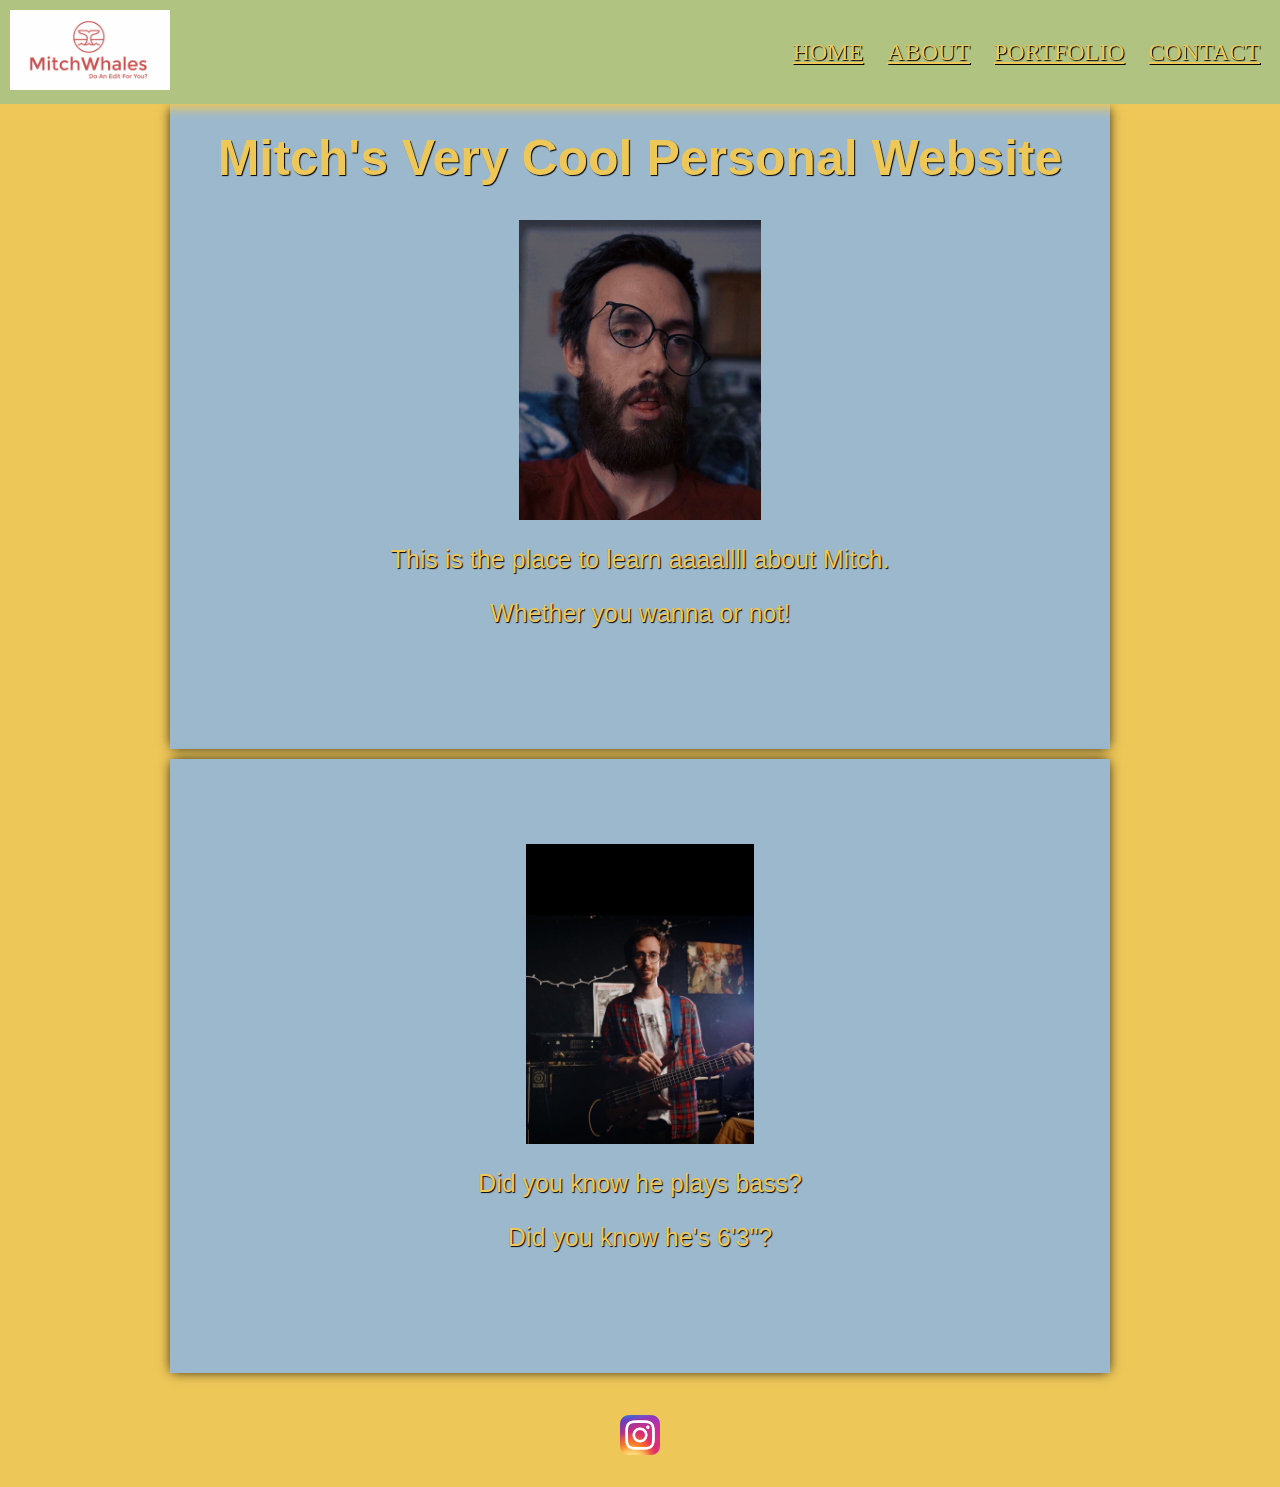
<file: index.html>
<!DOCTYPE html>
<html lang="en">
<head>
    <meta charset="UTF-8">
    <meta name="viewport" content="width=device-width, initial-scale=1.0">
    <title>Mitch!</title>
    <link rel="stylesheet" href="style.css">
    <script type="text/javascript" src="script.js"></script>
</head>


<body>
    <nav>
        <div>
            <img class="logo" src="Images/Screen Shot 2024-01-19 at 2.36.59 PM.png">
        </div>
    
        <div class="links">
            <a class="index" href="index.html">HOME</a>
            <a class="about" href="about.html">ABOUT</a>
            <a class="portfolio" href="portfolio.html">PORTFOLIO</a>
            <a class="contact" href="contact.html">CONTACT</a>
        </div>
    </nav>


    <main>
         <div class="pic">
        <h1>Mitch's Very Cool Personal Website</h1>
        <img class = p1 src="Images/portrait.png">
        </div>

        <p>This is the place to learn aaaallll about Mitch.
        </p>
        <p>Whether you wanna or not!</p>
    </main>


    <main>
        
       <img class = p2 src="Images/portrait3.png">
       </div>

       <p>Did you know he plays bass?
       </p>
       <p>Did you know he's 6'3"?</p>
   </main>

    <footer>
    <a href="https://www.instagram.com/mitchwhales/" target="blank">
      <img class="iglogo" src="Images/igLogo.webp"></a>
    
    </footer>




</body>
</html>
</file>
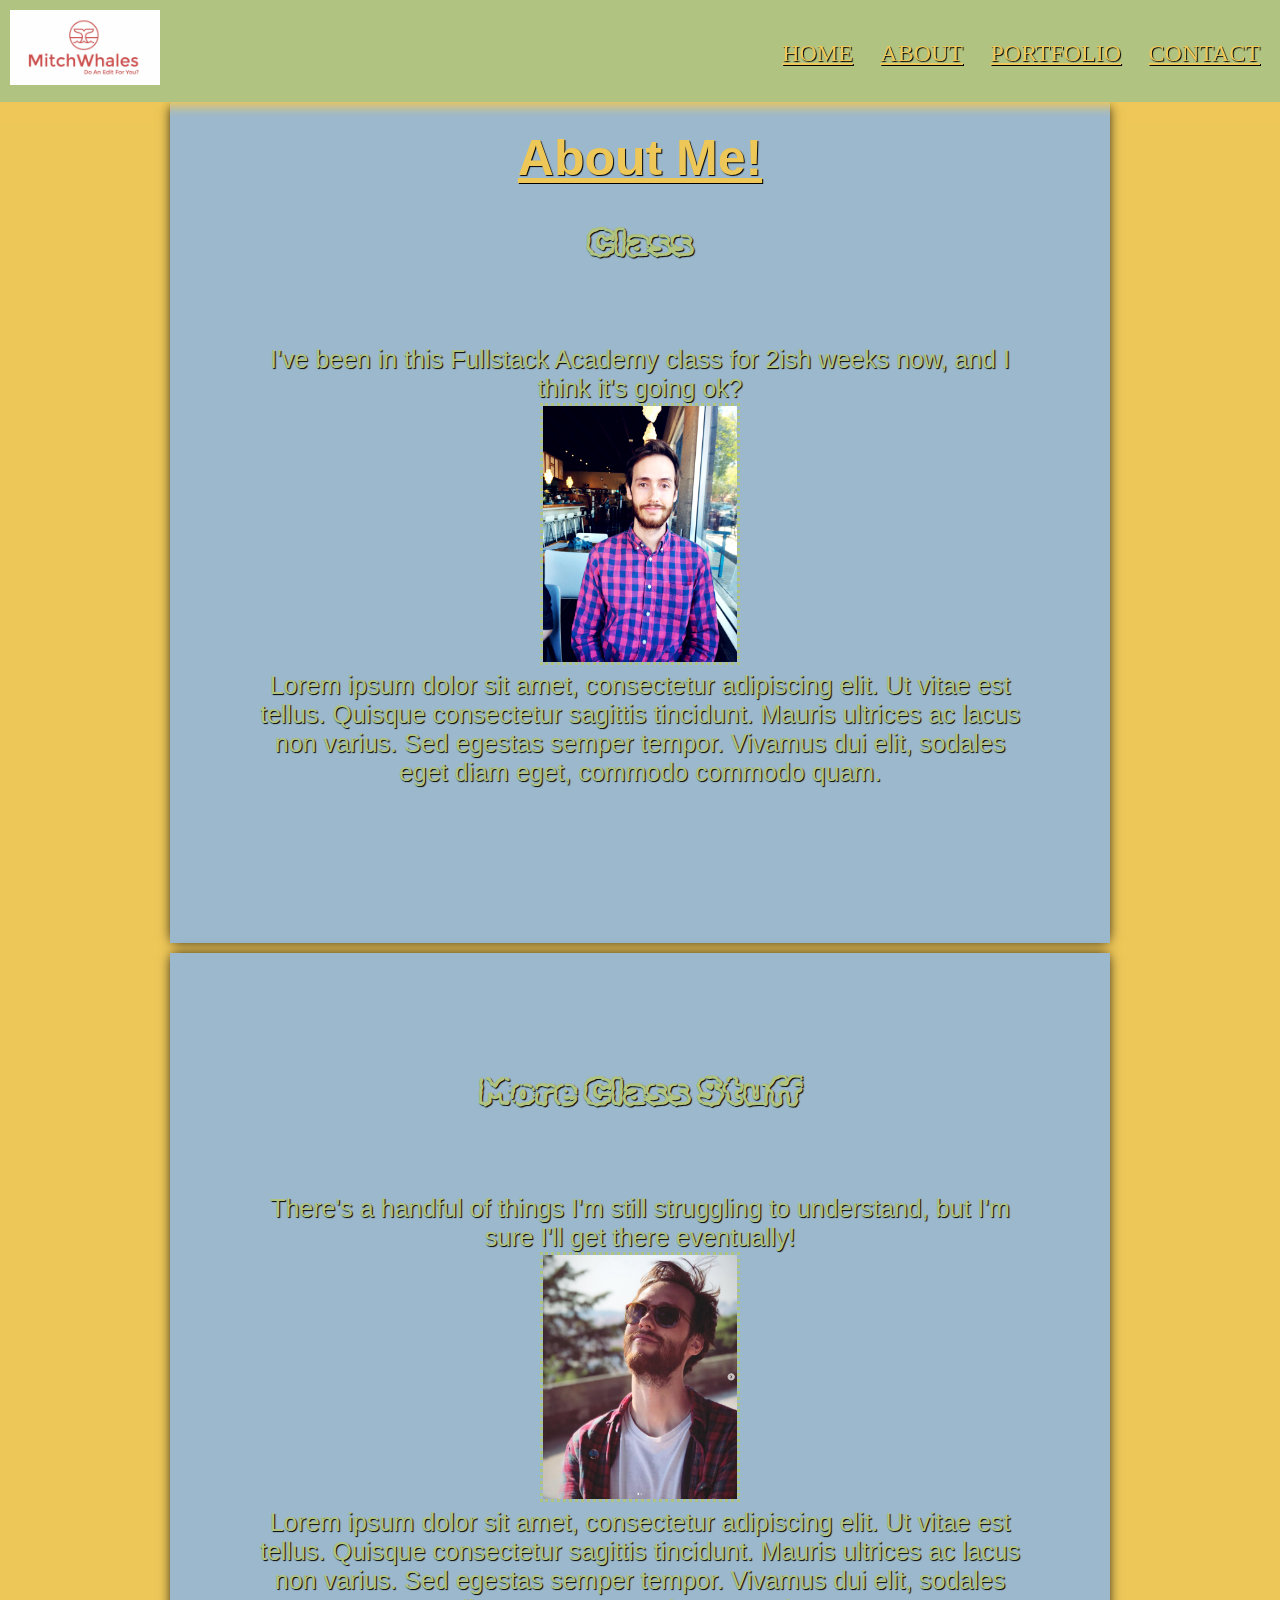
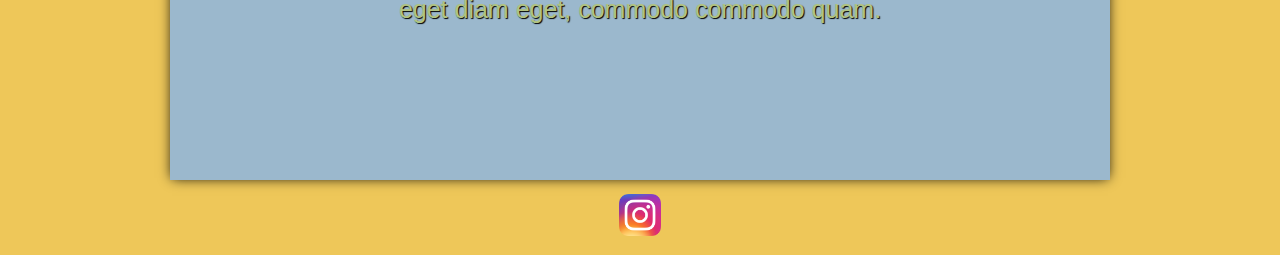
<file: about.html>
<!DOCTYPE html>
<html lang="en">
<head>
    <meta charset="UTF-8">
    <meta name="viewport" content="width=device-width, initial-scale=1.0">
    <title>About Mitch!</title>
    <link rel="stylesheet" href="scriptabout.css">
    <script type="text/javascript" src="script.js"></script>

    
</style>

</head>
<body>

  <nav>
    <div>
        <img class="logo" src="Images/Screen Shot 2024-01-19 at 2.36.59 PM.png">
    </div>

    <div class="links">
        <a class="index" href="index.html">HOME</a>
        <a class="about" href="about.html">ABOUT</a>
        <a class="portfolio" href="portfolio.html">PORTFOLIO</a>
        <a class="contact" href="contact.html">CONTACT</a>
    </div>
  </nav>

<main>
  
  <h1>About Me!</h1>

<div class="paragraph-1">
  <h2>Class</h2>
<p>I've been in this Fullstack Academy class for 2ish weeks now, and I think it's going ok? <br> 
  <img class = shirt src="Images/shirt.jpg"><br>
  Lorem ipsum dolor sit amet, consectetur adipiscing elit. Ut vitae est tellus. Quisque consectetur sagittis tincidunt. Mauris ultrices ac lacus non varius. Sed egestas semper tempor. Vivamus dui elit, sodales eget diam eget, commodo commodo quam. 
</p>
</div>
</main>


<main>
<div class="paragraph2">
  <h2>More Class Stuff</h2>
<p>There's a handful of things I'm still struggling to understand, but I'm sure  I'll get there eventually!<br>
  <img class = p2 src="Images/portrait2.png"><br>
  Lorem ipsum dolor sit amet, consectetur adipiscing elit. Ut vitae est tellus. Quisque consectetur sagittis tincidunt. Mauris ultrices ac lacus non varius. Sed egestas semper tempor. Vivamus dui elit, sodales eget diam eget, commodo commodo quam. 
</p>
</div>

</main>

<footer>
<a href="https://www.instagram.com/mitchwhales/" target="blank">
  <img class="media-link" src="Images/igLogo.webp">

</a>



</footer>
</body>
</html>
</file>
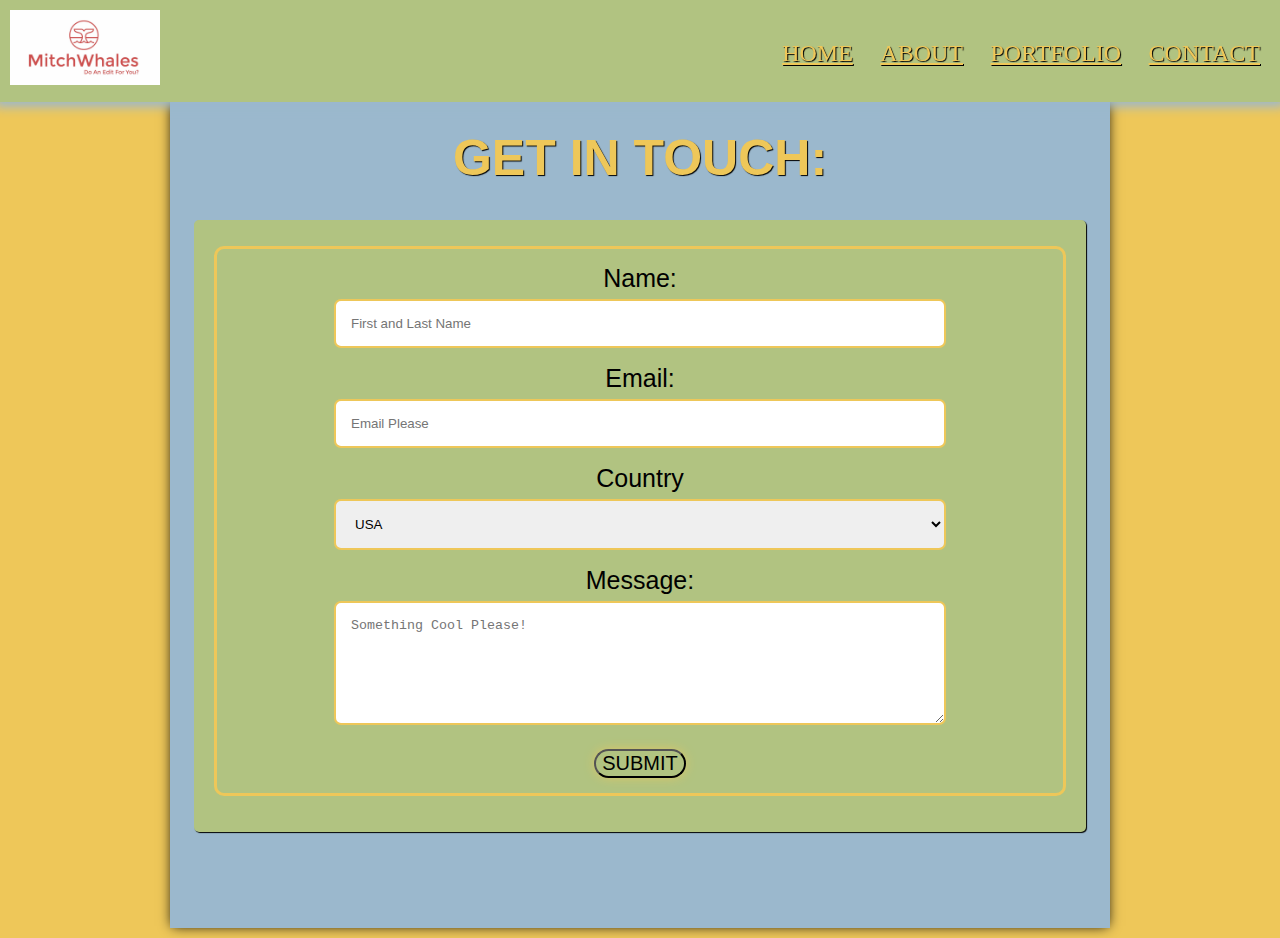
<file: contact.html>
<!DOCTYPE html>
<html lang="en">
<head>
    <meta charset="UTF-8">
    <meta name="viewport" content="width=device-width, initial-scale=1.0">
    <title>Contact Mitch!</title>
    <link rel="stylesheet" href="contact.css">
    <script defer src="contact.js"></script>
</head>
<body>
    <nav>
        <div>
            <img class="logo" src="Images/Screen Shot 2024-01-19 at 2.36.59 PM.png">
        </div>
    
        <div class="links">
            <a class="index" href="index.html">HOME</a>
            <a class="about" href="about.html">ABOUT</a>
            <a class="portfolio" href="portfolio.html">PORTFOLIO</a>
            <a class="contact" href="contact.html">CONTACT</a>
        </div>
      </nav>

      <main>
        <h1>GET IN TOUCH:</h1>
        
        <div class="container">
        <form id="form">
            <div>
                <label for="name">Name:</label>
                <br>
                <input id="name" type="text" name="name" placeholder="First and Last Name">

            </div>

            <div>
                <label for="email" placeholder>Email:</label>
                <br>
                <input id="email" type="email" name="email" placeholder="Email Please">
            </div>

            <div>
                <label for="country">Country</label>
                <br>
                <select id="country" name="country">
                  <option value="usa">USA</option>
                  <option value="australia">Australia</option>
                  <option value="canada">Canada</option>
                  <option value="Zimbabwe">Zimbabwe</option>
                  <option value="Yemen">Yemen</option>
                  </select>
                  <br>
            </div>
            
            <div>
                <label for="message">Message:</label>
                <br>
                <textarea id="message" name="message" rows="6" cols="50" placeholder="Something Cool Please!"></textarea>
            </div>




            <button type="submit" id="submit">SUBMIT</button>
        
        </form>     
    
            




       




        
        
        


      </main>













</body>
</html>
</file>
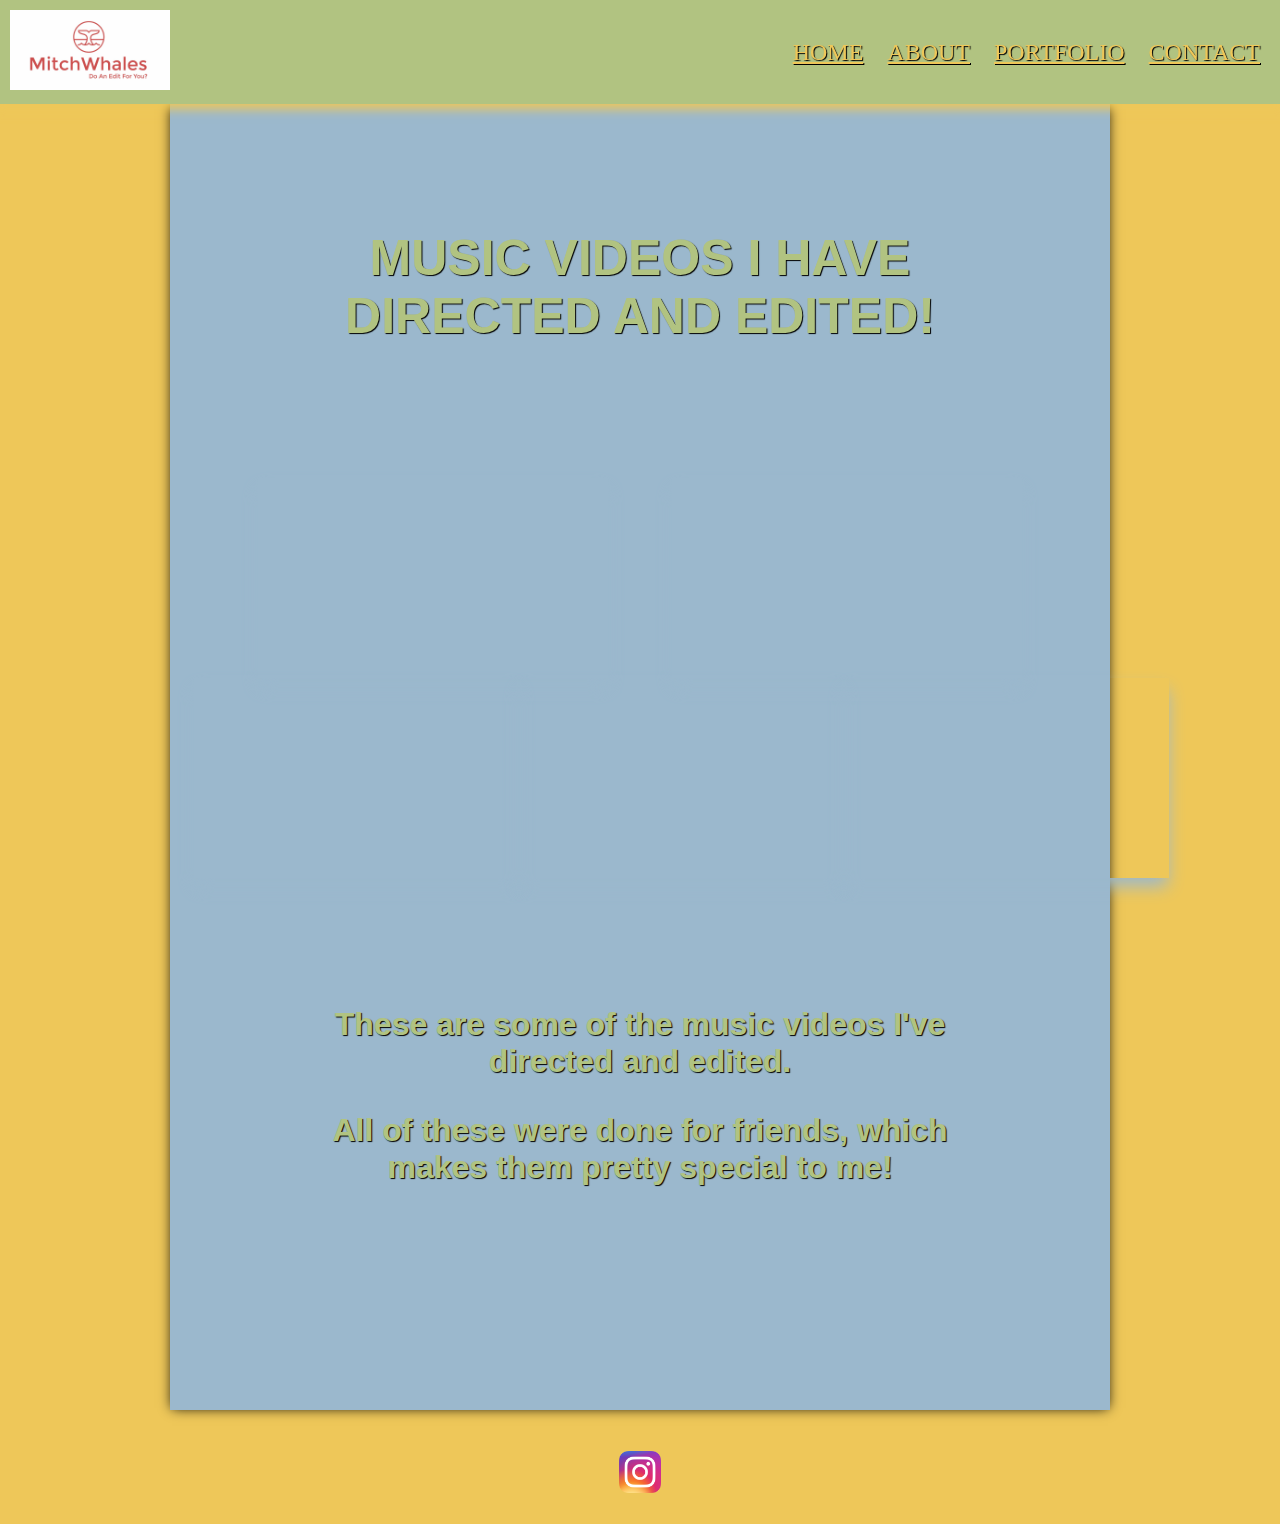
<file: portfolio.html>
<!DOCTYPE html>
<html lang="en">
<head>
    <meta charset="UTF-8">
    <meta name="viewport" content="width=device-width, initial-scale=1.0">
    <title>Mitch's Portfolio!</title>
    <link rel="stylesheet" href="styleportfolio.css">
    <script type="text/javascript" src="script.js"></script>
</head>


<body>

    <nav>
        <div>
            <img src="Images/Screen Shot 2024-01-19 at 2.36.59 PM.png">
        </div>
    
    
        <div class="links">
            <a class="index" href="index.html">HOME</a>
            <a class="about" href="about.html">ABOUT</a>
            <a class="portfolio" href="portfolio.html">PORTFOLIO</a>
            <a class="contact" href="contact.html">CONTACT</a>
        </div>
    </nav>


    <main>
        <h1>MUSIC VIDEOS I HAVE DIRECTED AND EDITED!</h1>


        <div class="line1">
        <iframe width="560" height="315" src="https://www.youtube.com/embed/DuxCtdL41iw?si=v7Hv2KhE17QfQFWi" title="YouTube video player" frameborder="0" allow="accelerometer; autoplay; clipboard-write; encrypted-media; gyroscope; picture-in-picture; web-share" allowfullscreen></iframe>
        <iframe width="560" height="315" src="https://www.youtube.com/embed/GtMi0c7ka5s?si=PBs1isSVjgY6PF-C" title="YouTube video player" frameborder="0" allow="accelerometer; autoplay; clipboard-write; encrypted-media; gyroscope; picture-in-picture; web-share" allowfullscreen></iframe>
        </div>



        <div class="line3">
        <iframe width="560" height="315" src="https://www.youtube.com/embed/5DqEISFspiA?si=t1kaAsCRpSyKPwkp" title="YouTube video player" frameborder="0" allow="accelerometer; autoplay; clipboard-write; encrypted-media; gyroscope; picture-in-picture; web-share" allowfullscreen></iframe>
        <iframe width="560" height="315" src="https://www.youtube.com/embed/XVQdKS3JaLI?si=CPgs2KsFx4AOInMn" title="YouTube video player" frameborder="0" allow="accelerometer; autoplay; clipboard-write; encrypted-media; gyroscope; picture-in-picture; web-share" allowfullscreen></iframe>
        <iframe width="560" height="315" src="https://www.youtube.com/embed/eYUCFL2hnoQ?si=SNC89hKaF0n6jot6" title="YouTube video player" frameborder="0" allow="accelerometer; autoplay; clipboard-write; encrypted-media; gyroscope; picture-in-picture; web-share" allowfullscreen></iframe>
        </div>
    
        <div class="words">
        <p>These are some of the music videos I've directed and edited.</p>
        <p>All of these were done for friends, which makes them pretty special to me! </p>

        </div>
    </main>


    <footer>
    <a href="https://www.instagram.com/mitchwhales/" target="blank">
      <img class="media-link" src="Images/igLogo.webp">
    
    </a>
    
    
    
    </footer>
</body>
</html>
</file>
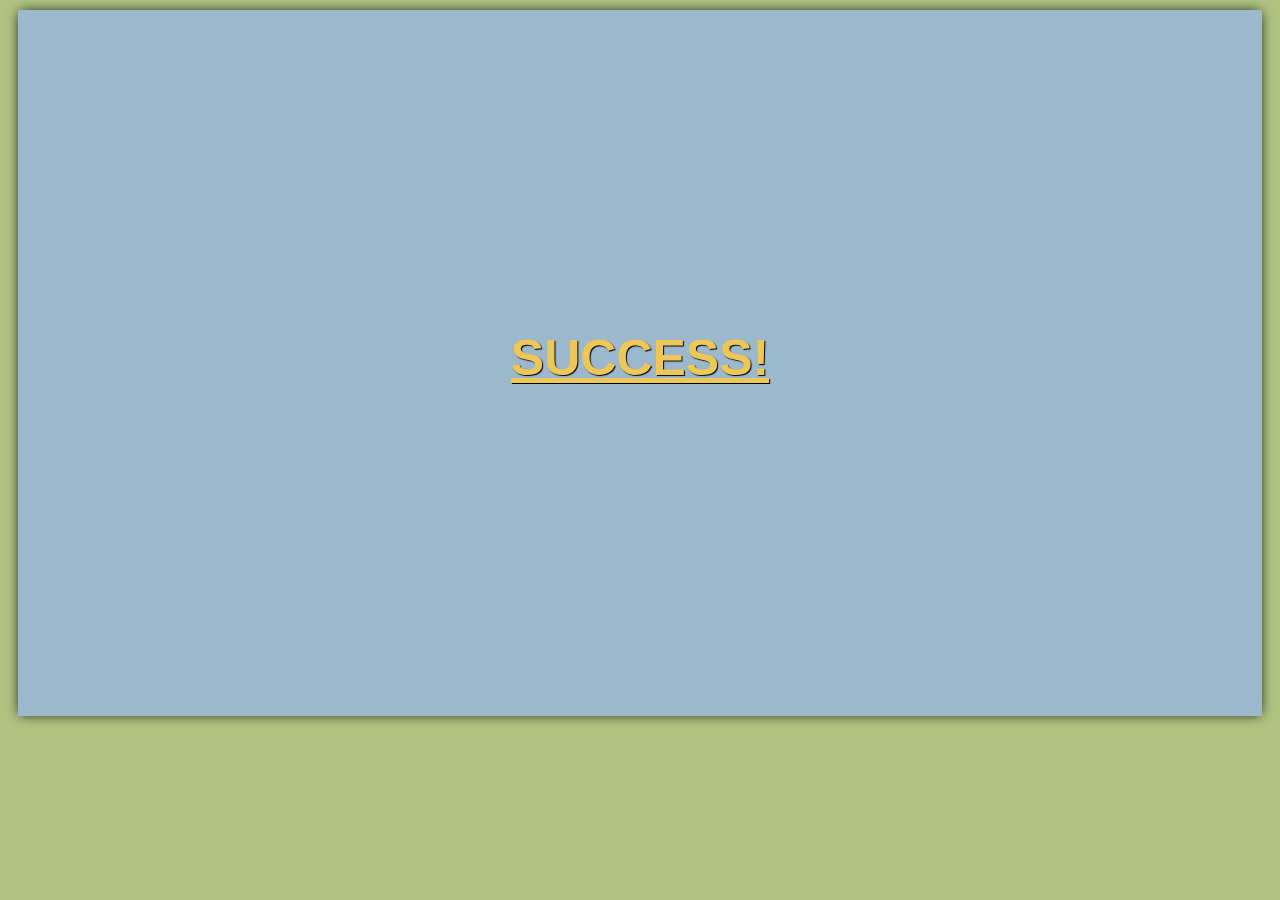
<file: success.html>
<!DOCTYPE html>
<html lang="en">
<head>
    <meta charset="UTF-8">
    <meta name="viewport" content="width=device-width, initial-scale=1.0">
    <title>Document</title>
    <link rel="stylesheet" href="success.css">
    <script src="success.js"></script>
</head>
<body>
    <main>
        
    <h1>SUCCESS!</h1>
</main>
</body>
</html>
</file>
<file: style.css>
* {
    box-sizing: border-box;
    
}

body {
    background-color: #EEC759;
    max-width: 960px;
    margin: 0 auto;
    
}

.index,
.about, 
.portfolio,
.contact
{
    color: #EEC759;
    font-size: x-large;
    margin: 0 10px;
    text-shadow: 1px 1px 1px  black;
}
   

.index:hover{
    
    box-shadow:0 0 10px 5px #EEC759; ;
}
.about:hover{
    
    box-shadow:0 0 10px 5px #EEC759; ;
}
.portfolio:hover{
    
    box-shadow:0 0 10px 5px #EEC759; ;
}
.contact:hover{
    
    box-shadow:0 0 10px 5px #EEC759; ;
}

nav{
box-shadow: 0 0 10px 5px #EEC759;
  position: fixed;
  left: 0;
  right: 0;
  top: 0;
  align-items: center;
  background-color: #B1C381;
  display: flex;
  padding: 10px;
  justify-content: space-between;
}




.logo{
width: 10em;
height: 5em;
justify-content: center;

}
h1{
    text-align: center;
    color: #EEC759;
    text-shadow: 1px 1px 1px  black;
}

.iglogo{
    height: 50px;
    width: 50px;
    padding: 5px;
    display: block;
    margin-left: auto;
    margin-right: auto;
    }


.p1{
    height: 300px;
    display: block;
    margin-left: auto;
    margin-right: auto;
   
}


.p2{  height: 300px;
    display: block;
    margin-left: auto;
    margin-right: auto;

}

main {
    min-height: 50vh;
    min-width: 50vh;
    padding: 85px 24px 96px;
    margin: 10px;
    box-shadow: 0 0 12px -2px black;
    font-family:'Gill Sans', 'Gill Sans MT', Calibri, 'Trebuchet MS', sans-serif;
    font-size: 25px;
    background-color: #9BB8CD;
}


p{
    text-align: center;
    color:#EEC759;
    text-shadow: 1px 1px 1px  black;
  }
  a{
    color: #EEC759;
    font-size: x-large;
    margin: 0 10px;
    text-shadow: 1px 1px 1px black;
}
</file>
<file: scriptabout.css>
@import url('https://fonts.googleapis.com/css2?family=Instrument+Serif&family=Rubik+Burned&display=swap');
@import url('https://fonts.google.com/specimen/DM+Serif+Display?sort=popularity');
* {
    box-sizing: border-box;
    
}


body {
    font-size: 30px;
    text-align: center;
    background-color:#EEC759;
    max-width: 960px;
    display: block;
    margin-left:auto;
    margin-right: auto;
  }
  main{
    min-height: 100vh;
    padding: 85px 10px 96px;
}

a{
    color: #EEC759;
    font-size: x-large;
    margin:  10px;
    text-shadow: 1px 1px 1px  black;
}

.index:hover{
    
    box-shadow:0 0 10px 5px #EEC759; ;
}
.about:hover{
    
    box-shadow:0 0 10px 5px #EEC759; ;
}
.portfolio:hover{
    
    box-shadow:0 0 10px 5px #EEC759; ;
}
.contact:hover{
    
    box-shadow:0 0 10px 5px #EEC759; ;
}

nav{
 box-shadow: 0 0 10px 5px #EEC759;
position: fixed;
left: 0;
right: 0;
top: 0;
align-items: center;
background-color: #B1C381;
color: aliceblue;
display: flex;
padding: 10px;
justify-content: space-between;
}

 
h1{
    color: #EEC759;
    text-shadow: 1px 1px 1px  black;
    text-decoration:underline;
    
    
}



p{
    padding: 2em;
    border: 1rem;
    margin: 10px;
    color:#B1C381;
    text-shadow: 1px 1px 1px  black;
}



a{
    color: #EEC759;
    font-size: x-large;
    margin: 0 10px;
}
  
.shirt{
    width: 200px;
    justify-content: left;
    border: dotted;
}
.p2{
    width: 200px;
    border: dotted;
    
}
.media-link{
    height: 50px;
    width: 50px;
    padding: 4px;
}

h2{
font-family: 'Rubik Burned', system-ui;
color:#B1C381;
text-shadow: 1px 1px 1px  black;

}

img{
    width: 5em;
    height: em;
}

main {
    min-height: 50vh;
    min-width: 75vh;
    padding: 85px 24px 96px;
    margin: 10px;
    box-shadow: 0 0 12px -2px black;
    font-family:'Gill Sans', 'Gill Sans MT', Calibri, 'Trebuchet MS', sans-serif;
    font-size: 25px;
    background-color: #9BB8CD;
 }
 .index,
.about, 
.portfolio,
.contact,
{
    color: #EEC759;
    font-size: x-large;
    margin: 0 10px;
    text-shadow: 1px 1px 1px  black;
}
</file>
<file: contact.css>
* {
    box-sizing: border-box;
    
}


nav{
   box-shadow: 0 0 10px 5px #9BB8CD;
   position: fixed;
   left: 0;
   right: 0;
   top: 0;
   align-items: center;
   background-color: #B1C381;
   color: aliceblue;
   display: flex;
   padding: 10px;
   justify-content: space-between;
   }

   img{
    width: 5em;
    height: em;
}


body {
    font-size: 30px;
    text-align: center;
    background-color:#EEC759;
    max-width: 960px;
    display: block;
    margin-left:auto;
    margin-right: auto;
  }

  a{
    color: #EEC759;
    font-size: x-large;
    margin:  10px;
    text-shadow: 1px 1px 1px  black;
}

.index:hover{
    
    box-shadow:0 0 10px 5px #EEC759; ;
}
.about:hover{
    
    box-shadow:0 0 10px 5px #EEC759; ;
}
.portfolio:hover{
    
    box-shadow:0 0 10px 5px #EEC759; ;
}
.contact:hover{
    
    box-shadow:0 0 10px 5px #EEC759; 
}
main {
    min-height: 50vh;
    min-width: 50vh;
    padding: 85px 24px 96px;
    margin: 10px;
    box-shadow: 0 0 12px -2px black;
    font-family:'Gill Sans', 'Gill Sans MT', Calibri, 'Trebuchet MS', sans-serif;
    font-size: 25px;
    background-color: #9BB8CD;
}
h1{
   color:#EEC759;
   text-shadow: 1px 1px 1px  black;
}

#submit {
  font-size: 20px;
  background-color: #B1C381;
  border-radius: 15px;
  box-shadow: 0 0 12px -2px #EEC759;
}
form, input [type=text], select, textarea{
    width: 100%;
    padding: 15px;
    border: 3px solid #EEC759;
    border-radius: 10px;
    box-sizing: border-box;
    margin-top: 6px;
    margin-bottom: 16px;
    resize: vertical;
}
.container {
        border-radius: 5px;
        background-color: #B1C381;
        padding: 20px;
        box-shadow: 1px 1px 1px black;
      }

   

    

#submit:hover {
    background-color: #EEC759;
  }

  input, select, textarea {
    width: 75%; 
    padding: 15px;  
    border: 2px solid #EEC759; 
    border-radius: 7px; 
    box-sizing: border-box; 
    margin-top: 6px; 
    margin-bottom: 16px; 
    resize: vertical;
  }
  
  .index,
  .about, 
  .portfolio,
  .contact,
  {
      color: #EEC759;
      font-size: x-large;
      margin: 0 10px;
      text-shadow: 1px 1px 1px  black;
  }
</file>
<file: styleportfolio.css>
*{
    box-sizing: border-box;
}

main {
    min-height: 50vh;
    min-width: 100vh;
    padding: 85px 24px 96px;
    margin: 10px;
    box-shadow: 0 0 12px -2px black;
    font-family:'Gill Sans', 'Gill Sans MT', Calibri, 'Trebuchet MS', sans-serif;
    font-size: 25px;
    background-color: #9BB8CD;
 }

nav{
    box-shadow: 0 0 10px 5px #EEC759;
      position: relative;
      left: 0;
      right: 0;
      align-items: center;
      background-color: #B1C381;
      display: flex;
      padding: 10px;
      justify-content: space-between;
      
    }


    body {
        background-color: #EEC759;
        max-width: 960px;
        margin: 0 auto;
    }  

.index,
.about, 
.portfolio,
.contact
{
    color: #EEC759;
    font-size: x-large;
    margin: 0 10px;
    text-shadow: 1px 1px 1px  black;
}

.index:hover{
    
    box-shadow:0 0 10px 5px #EEC759; ;
}
.about:hover{
    
    box-shadow:0 0 10px 5px #EEC759; ;
}
.portfolio:hover{
    
    box-shadow:0 0 10px 5px #EEC759; ;
}
.contact:hover{
    
    box-shadow:0 0 10px 5px #EEC759; ;
}

nav{
    box-shadow: 0 0 10px 5px #EEC759;
      position: fixed;
      left: 0;
      right: 0;
      top: 0;
      align-items: center;
      background-color: #B1C381;
      display: flex;
      padding: 10px;
      justify-content: space-between;
    }


.line1{
    display: flex;
    justify-content: space-evenly
}

iframe{
   height: 200px;
   width: 350px;
   box-shadow: 0 10px 16px -2px #9BB8CD;
   padding: .5em;
}
h1{
    text-align: center;
    padding: 2em;
   color:#B1C381;
   text-shadow: 1px 1px 1px  black;
    
}

a{
    color: #EEC759;
    font-size: x-large;
    margin: 0 10px;
    
}
   

.line2{
    justify-content: center;
    padding: 3em;
    display: flex;
    justify-content: center;
    padding: .5em;
   
}

.line3{
    display: flex;
    justify-content: space-evenly;
}

.words{
    text-align: center;
    padding: 3em;
    font-size: xx-large;
    font-weight: bolder;
    color:#B1C381;
    text-shadow: 1px 1px 1px  black;
    
}
img{
    width: 10em;
    height: 5em;
}

.media-link{
    height: 50px;
    width: 50px;
    padding: 4px;
    display: block;
    margin-left: auto;
    margin-right: auto;
}
</file>
<file: success.css>
body{
    background-color: #B1C381;
    

}
h1{
    color:#EEC759;
    text-align: center;
    text-shadow: 1px 1px 1px  black;
    text-decoration: underline 5px;
    padding: 4em;
}
main{
    min-height: 50vh;
    min-width: 50vh;
    padding: 85px 24px 96px;
    margin: 10px;
    box-shadow: 0 0 12px -2px black;
    font-family:'Gill Sans', 'Gill Sans MT', Calibri, 'Trebuchet MS', sans-serif;
    font-size: 25px;
    background-color: #9BB8CD;
}
</file>
